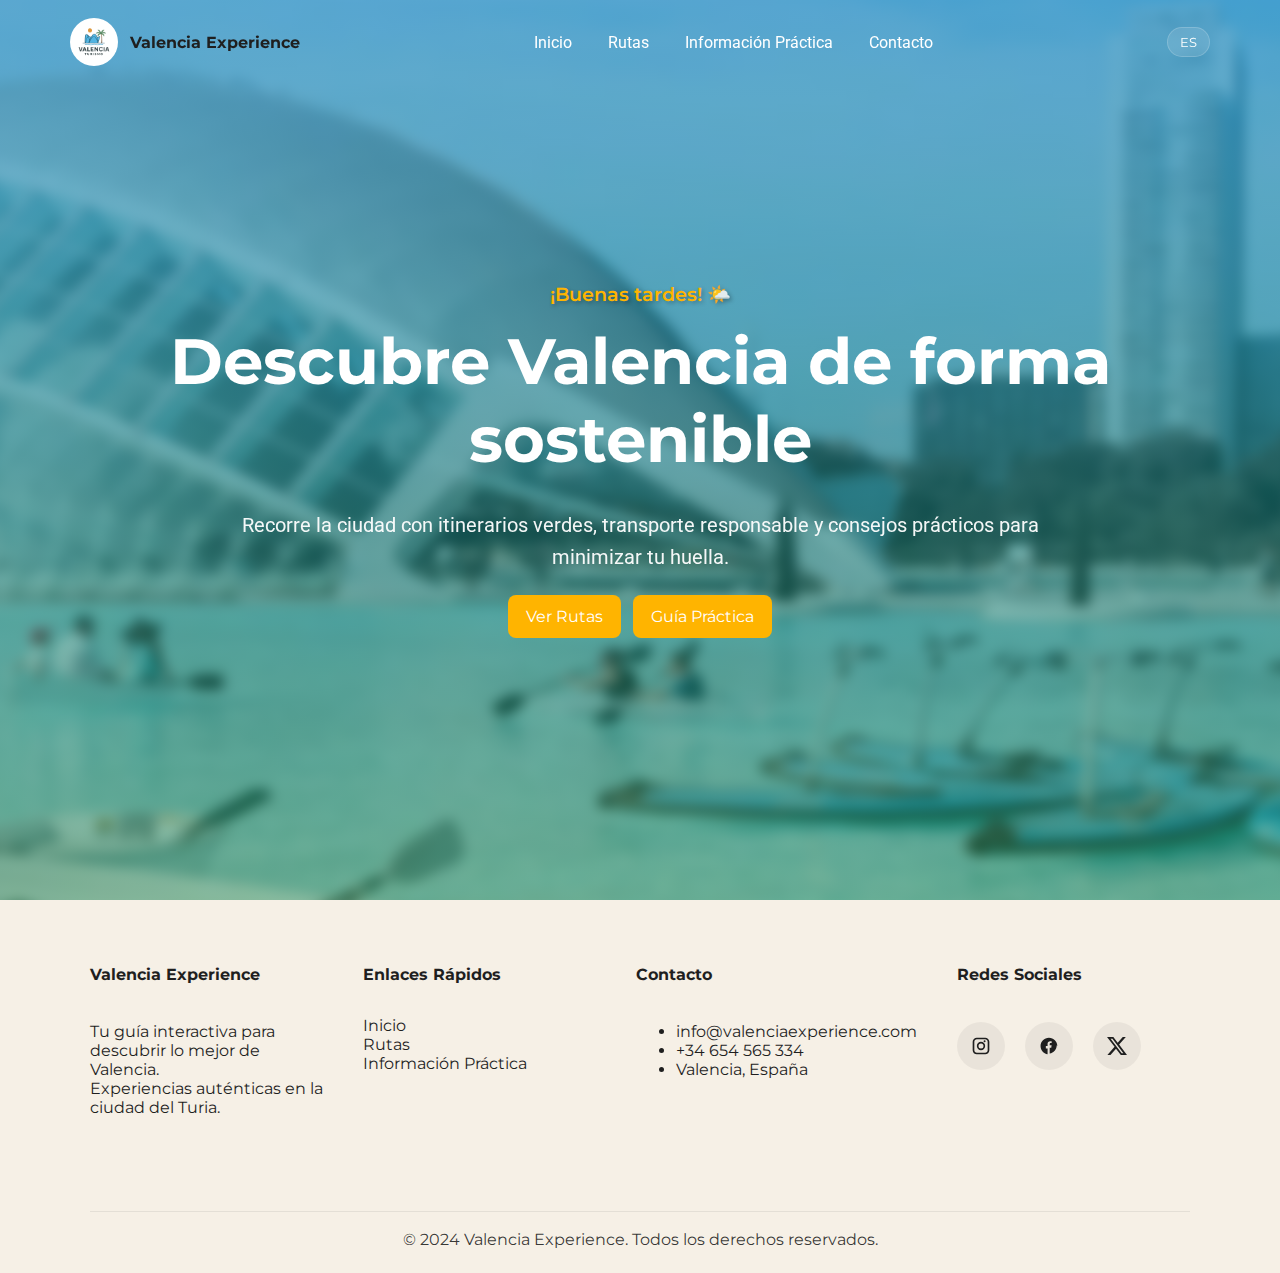
<file: index.html>
<!doctype html>
<html lang="es">
<head>
  <meta charset="utf-8">
  <meta name="viewport" content="width=device-width, initial-scale=1">
  <meta name="description" content="Guía interactiva para visitar Valencia de forma sostenible: rutas, transporte y consejos prácticos.">
  <title>Valencia Sostenible — Inicio</title>
  <!-- Preconnect para Google Fonts -->
  <link rel="preconnect" href="https://fonts.googleapis.com">
  <link rel="preconnect" href="https://fonts.gstatic.com" crossorigin>
  <link href="https://fonts.googleapis.com/css2?family=Montserrat:wght@400;600;700&family=Roboto:wght@300;400;500;700&display=swap" rel="stylesheet">
  <link href="https://fonts.googleapis.com/css2?family=Playfair+Display:wght@400;700&display=swap" rel="stylesheet">
  <link rel="stylesheet" href="css/index.css">
</head>
<body>

  <header class="site-header" role="banner">
    <!-- Logo y título -->
    <div class="container header-inner">
      <a href="index.html" class="logo" aria-label="Ir a inicio">
        <img src="assets/valencia.png" alt="Valencia Experience logo" class="brand-logo" width="48" height="48" />
        <span class="brand-text">Valencia Experience</span>
      </a>
      <button class="hamburger" id="hamburger-menu" aria-label="Abrir menú de navegación" aria-controls="main-nav" aria-expanded="false">
        <span></span><span></span><span></span>
      </button>
      <nav class="main-nav" id="main-nav" role="navigation" aria-label="Menú principal">
        <a href="index.html">Inicio</a>
        <a href="rutas.html">Rutas</a>
        <a href="index.html">Información Práctica</a>
        <a href="index.html">Contacto</a>
      </nav>
      <button id="lang-toggle" class="lang" aria-label="Cambiar idioma">ES</button>
    </div>
  </header>

  <main role="main">
    <section class="hero">
      <!-- Fondo de la sección Hero -->
      <div class="hero-overlay"></div>
      <div class="container hero-inner">
        <!-- Mensaje de bienvenida personalizado -->
        <p id="welcome-message" class="welcome-msg"></p>
        <!-- Título y descripción -->
        <h1 class="hero-title" data-i18n="hero.title">Descubre Valencia de forma sostenible</h1> <br>
        <p class="hero-sub" data-i18n="hero.lead">Recorre la ciudad con itinerarios verdes, transporte responsable y consejos prácticos para minimizar tu huella.</p>
        <!-- Acciones de la sección Hero -->
        <div class="hero-actions">
          <a class="btn btn-primary" href="rutas.html" data-i18n="hero.cta1">Ver Rutas</a>
          <a class="btn btn-primary" href="index.html" data-i18n="hero.cta2">Guía Práctica</a>
        </div>
      </div>
    </section>
    </main>

  <footer role="contentinfo">
    <div class="footer-top">
      <div class="container footer-inner">
        <!-- Descripción de Valencia Experience -->
        <div class="footer-col">
          <h4>Valencia Experience</h4>
          <p>Tu guía interactiva para descubrir lo mejor de Valencia. <br /> Experiencias auténticas en la ciudad del Turia.</p>
        </div>
        <!-- Enlaces rápidos -->
        <div class="footer-col">
          <h4>Enlaces Rápidos</h4>
          <ul class="footer-links">
            <li><a href="index.html">Inicio</a></li>
            <li><a href="rutas.html">Rutas</a></li>
            <li><a href="index.html">Información Práctica</a></li>
          </ul>
        </div>
        <!-- Información de contacto -->
        <div class="footer-col">
          <h4>Contacto</h4>
            <ul>
              <li>info@valenciaexperience.com</li>
              <li>+34 654 565 334</li>
              <li>Valencia, España</li>
            </ul>
        </div>
        <!-- Redes Sociales --> 
        <div class="footer-col footer-socials">
          <h4>Redes Sociales</h4>
          <div class="social-icons">
            <a href="https://www.instagram.com/ajuntamentvlc/?hl=es" aria-label="Instagram" class="social-link" target="_blank" rel="noopener noreferrer">
              <!-- Instagram SVG -->
              <svg viewBox="0 0 24 24" width="20" height="20" aria-hidden="true" focusable="false" role="img">
                <path d="M7 2C4.238 2 2 4.238 2 7v10c0 2.762 2.238 5 5 5h10c2.762 0 5-2.238 5-5V7c0-2.762-2.238-5-5-5H7zm10 2c1.654 0 3 1.346 3 3v10c0 1.654-1.346 3-3 3H7c-1.654 0-3-1.346-3-3V7c0-1.654 1.346-3 3-3h10z"/>
                <path d="M12 7a5 5 0 100 10 5 5 0 000-10zm0 2a3 3 0 110 6 3 3 0 010-6zM17.5 6.2a1.2 1.2 0 11-2.4 0 1.2 1.2 0 012.4 0z"/>
              </svg>
            </a>
            <a href="https://www.facebook.com/AjuntamentVLC/?locale=es_ES" aria-label="Facebook" class="social-link" target="_blank" rel="noopener noreferrer">
              <!-- Facebook SVG -->
              <svg viewBox="0 0 24 24" width="20" height="20" aria-hidden="true" focusable="false" role="img">
                <path d="M22 12.07C22 6.48 17.52 2 11.93 2 6.34 2 1.86 6.48 1.86 12.07c0 4.99 3.66 9.13 8.44 9.92v-7.03H8.22v-2.89h2.08V9.38c0-2.06 1.22-3.2 3.07-3.2.89 0 1.82.16 1.82.16v2h-1.03c-1.02 0-1.34.64-1.34 1.3v1.57h2.28l-.36 2.89h-1.92v7.03c4.78-.79 8.44-4.93 8.44-9.92z"/>
              </svg>
            </a>
            <a href="https://x.com/valencia" aria-label="X" class="social-link" target="_blank" rel="noopener noreferrer">
              <!-- X (Twitter) mark SVG -->
            <svg xmlns="http://www.w3.org/2000/svg" width="16" height="16" fill="currentColor" class="bi bi-twitter-x" viewBox="0 0 16 16" aria-hidden="true" focusable="false" role="img">
              <path d="M12.6.75h2.454l-5.36 6.142L16 15.25h-4.937l-3.867-5.07-4.425 5.07H.316l5.733-6.57L0 .75h5.063l3.495 4.633L12.601.75Zm-.86 13.028h1.36L4.323 2.145H2.865z"/>
            </svg>
            </a>
          </div>
        </div>
      </div>
    </div>
    <div class="footer-bottom">
      <!-- Copyright -->
      <div class="container">
        <hr class="footer-sep">
        <p class="copyright">© 2024 Valencia Experience. Todos los derechos reservados.</p>
      </div>
    </div>
  </footer>

  <script src="js/index.js"></script>
</body>
</html>
</file>
<file: css/index.css>
/* Para todo el documento */
* {
    box-sizing: border-box;
    font-family: 'Montserrat', sans-serif
}

/* Colores predeterminados */
:root {
    --blue: #0077B6;
    --orange: #FFB400;
    --green-albufera: #2E8B57;
    --sand: #F0E6D6;
    --dark: #1F1F1F;
    --muted: #.lang {
    background: rgba(255, 255, 255, 0.12);
    border: 1px solid rgba(255, 255, 255, 0.18);
    padding: 10px 16px;
    min-width: 48px;
    min-height: 48px;
    border-radius: 18px;
    color: #000000;
    transition: all .18s ease;
    cursor: pointer;
    font-size: 15px;
    font-weight: 600;
}    --sand-dark: #2b2620;
    --on-blue: #ffffff
}

html,
body {
    margin: 0;
    color: #1f1f1f
}

body {
    padding-top: 74px
}

.container {
    max-width: 1100px;
    margin: 0 auto;
    padding: 0 20px
}

/* Header */
.site-header {
    background: transparent;
    position: fixed;
    left: 0;
    right: 0;
    top: 0;
    z-index: 20;
    transition: background .28s ease, backdrop-filter .28s ease
}

.site-header.scrolled {
    background: var(--sand);
    backdrop-filter: blur(6px)
}

/* Cambiar color de letra al después de scroll */
.site-header.scrolled .main-nav a {
  color: var(--dark)
}

.header-inner {
    display: flex;
    align-items: center;
    justify-content: space-between;
    padding: 18px 0
}

/* Menú hamburguesa - Responsive */

/* Hamburguesa oculta en desktop */
.hamburger {
    display: none;
    background: none;
    border: none;
    flex-direction: column;
    justify-content: center;
    align-items: center;
    width: 44px;
    height: 44px;
    cursor: pointer;
    z-index: 100;
    position: relative;
    padding: 8px;
    border-radius: 8px;
    transition: background 0.3s ease;
}

.hamburger:hover {
    background: rgba(0, 0, 0, 0.05);
}

.hamburger span {
    display: block;
    width: 26px;
    height: 3px;
    margin: 3px 0;
    background: var(--dark);
    border-radius: 3px;
    transition: all 0.3s cubic-bezier(0.68, -0.55, 0.265, 1.55);
    transform-origin: center;
}

/* Navegación principal en desktop */
.main-nav {
    display: flex;
    flex-direction: row;
    align-items: center;
    gap: 0;
}

/* Mostrar hamburguesa y menú desplegable en móvil/tablet */
@media (max-width: 900px) {
    .hamburger { 
        display: flex;
    }
    
    .main-nav {
        position: fixed;
        top: 74px;
        right: 20px;
        background: #fff;
        box-shadow: 0 12px 48px rgba(0,0,0,0.15);
        border-radius: 16px;
        flex-direction: column;
        align-items: flex-start;
        min-width: 220px;
        padding: 16px 0;
        opacity: 0;
        pointer-events: none;
        transform: translateY(-20px) scale(0.95);
        transition: opacity 0.3s cubic-bezier(0.68, -0.55, 0.265, 1.55), 
                    transform 0.3s cubic-bezier(0.68, -0.55, 0.265, 1.55);
        z-index: 90;
        max-height: 0;
        overflow: hidden;
    }
    
    .main-nav.open {
        opacity: 1;
        pointer-events: auto;
        transform: translateY(0) scale(1);
        max-height: 400px;
    }
    
    .main-nav a {
        color: var(--dark) !important;
        margin: 0;
        padding: 12px 24px;
        font-size: 17px;
        width: 100%;
        display: block;
        transition: all 0.2s ease;
        border-left: 3px solid transparent;
    }
    
    .main-nav a:hover,
    .main-nav a.active {
        background: rgba(255, 180, 0, 0.1);
        border-left-color: var(--orange);
        padding-left: 28px;
    }
    
    .main-nav a::after {
        display: none;
    }
    
    .header-inner { 
        flex-direction: row; 
        gap: 12px; 
        align-items: center;
        justify-content: space-between;
    }
    
    .logo {
        order: 1;
        flex: 0 0 auto;
    }
    
    .lang { 
        margin-left: auto;
        margin-right: 8px;
        order: 2;
    }
    
    .hamburger {
        order: 3;
        margin-left: 0;
    }
}

/* Animación hamburguesa a X */
.hamburger.active span:nth-child(1) {
    transform: translateY(9px) rotate(45deg);
}

.hamburger.active span:nth-child(2) {
    opacity: 0;
    transform: scale(0);
}

.hamburger.active span:nth-child(3) {
    transform: translateY(-9px) rotate(-45deg);
}

.hamburger.active {
    background: rgba(255, 180, 0, 0.15);
}

/* Ajustes adicionales para móvil pequeño */
@media (max-width: 575px) {
    .main-nav {
        right: 12px;
        top: 64px;
        min-width: calc(100vw - 24px);
        max-width: calc(100vw - 24px);
        border-radius: 20px;
    }
    
    .main-nav a {
        font-size: 16px;
        padding: 14px 20px;
    }
}

/* Look tipo app móvil: hero más compacto, botones grandes, footer sticky opcional */
@media (max-width: 600px) {
    .hero { border-radius: 0 0 24px 24px; box-shadow: 0 8px 32px rgba(0,0,0,0.10); }
    .hero-inner { padding: 24px 0 18px 0; }
    .btn, .btn-primary { width: 100%; max-width: 320px; margin: 0 auto; font-size: 17px; }
    .footer-top { border-radius: 18px 18px 0 0; box-shadow: 0 -4px 24px rgba(0,0,0,0.08); }
}

.logo {

    font-weight: 700;
    color: #fff;
    display: flex;
    align-items: center;
    gap: 12px;
    text-decoration: none
}

.brand-logo {
    width: 48px;
    height: 48px;
    border-radius: 50%;
    object-fit: cover;
    border: 2px solid rgba(255, 255, 255, 0.12);
    background: #fff
}

.brand-text {

    color: var(--dark);
    font-weight: 700;
    text-decoration: none
}

/* Navegación principal */
.main-nav a {
    margin: 0 14px;
    color: #fff;
    text-decoration: none;
    font-family: 'Roboto', sans-serif;
    position: relative;
    padding: 6px 4px;
    transition: transform 0.3s ease, color 0.3s ease;
}



/* Efecto de subrayado */
.main-nav a::after {
    content: '';
    position: absolute;
    left: 0;
    right: 0;
    bottom: -6px;
    height: 3px;
    background: var(--orange);
    opacity: 0;
    transform: scaleX(0);
    transition: transform .22s ease, opacity .22s
}

/* Efecto de subrayado en el enlace activo */
.main-nav a:hover::after {
    opacity: 1;
    transform: scaleX(1)
}

/* Botón de cambio de idioma */
.lang {
    background: rgba(255, 255, 255, 0.12);
    border: 1px solid rgba(255, 255, 255, 0.18);
    padding: 6px 12px;
    border-radius: 18px;
    color: #fff;
    transition: all .18s ease;
    cursor: pointer
}

.lang:hover {
    background: rgba(255, 255, 255, 0.2);
    transform: translateY(-2px);
    box-shadow: 0 4px 10px rgba(0, 0, 0, 0.06)
}

/* Hero Section */
.hero {
    position: relative;
    height: 100vh;
    display: flex;
    align-items: center;
    color: #fff;
    overflow: hidden
}

/* Fondo de la sección Hero */
.hero::before {
    content: '';
    position: absolute;
    inset: 0;
    background-image: url('../assets/valencia.avif');
    background-size: cover;
    background-position: center;
    filter: blur(6px);
    transform: scale(1.03);
    z-index: 0
}

/* Superposición de la sección Hero */
.hero-overlay {
    position: absolute;
    inset: 0;
    background: linear-gradient(180deg, rgba(0, 119, 182, 0.6), rgba(46, 139, 87, 0.55));
    z-index: 1
}

.hero-inner {
    position: relative;
    z-index: 2;
    text-align: center;
    padding: 80px 0
}

.hero-title {

    font-size: 56px;
    margin: 0 0 12px;
    color: #fff
}

.hero-sub {
    font-family: 'Roboto', sans-serif;
    font-size: 20px;
    max-width: 800px;
    margin: 0 auto 22px;
    opacity: 0.95;
    line-height: 1.6;
}

.hero-actions {
    display: flex;
    gap: 12px;
    justify-content: center;
    align-items: center
}

.btn {

    border-radius: 8px;
    padding: 12px 18px;
    text-decoration: none;
    display: inline-block
}

.btn-primary {
    background: var(--orange);
    color: #fff;
    border: 0
}

/* Footer */

.footer-top {
    background: rgba(240, 230, 214, 0.6);
    color: var(--dark);
    padding: 44px 0;
    width: 100%;
    max-width: 100vw;
    margin: 0 auto;
    border-radius: 0;
    box-shadow: none;
    position: static;
    left: auto;
    bottom: auto;
    transform: none;
    transition: none;
    z-index: 1;
}

.footer-inner {
    display: flex;
    gap: 40px;
    align-items: flex-start;
    align-content: flex-start;
}

.footer-col {
    flex: 1;
    display: flex;
    flex-direction: column;
    justify-content: flex-start;
}

.footer-desc {
    max-width: 360px;
    line-height: 1.6;
    color: rgba(31, 31, 31, 0.95);
    font-family: 'Roboto', sans-serif;
}

.footer-links {
    list-style: none;
    padding: 0;
    margin: 10px 0;
    font-family: 'Roboto', sans-serif;
}

.footer-links a {
    color: var(--dark);
    text-decoration: none;
}

.footer-bottom {
    background: rgba(240, 230, 214, 0.6);
    padding: 16px 0;
    font-family: 'Roboto', sans-serif;
}

.footer-sep {
    border: 0;
    border-top: 1px solid rgba(31, 31, 31, 0.08);
    margin: 18px 0;
}

.footer-socials {
    margin: 0;
    display: flex;
    flex-direction: column;
    justify-content: flex-start;
    gap: 10px;
}

.footer-socials h5 {
    color: var(--dark);
    margin: 0 0 6px;
    font-weight: 600;
}

.social-icons a {
    color: var(--dark);
    text-decoration: none;
    display: inline-flex;
    align-items: center;
    justify-content: center;
    width: 48px;
    height: 48px;
    padding: 14px;
    background: rgba(0, 0, 0, 0.05);
    border-radius: 50%;
    transition: all 0.3s ease;
    margin-right: 8px;
}

.social-icons a:hover {
    background: var(--orange);
    transform: translateY(-2px);
}

.social-icons .social-link {
    background: rgba(0, 0, 0, 0.05);
}

.social-link svg {
    width: 20px;
    height: 20px;
}

.social-link svg path {
    fill: var(--dark);
}

.footer-socials .social-icons {
    margin-top: 6px;
    display: flex;
    gap: 12px;
}

.copyright {
    text-align: center;
    color: rgba(31, 31, 31, 0.9);
    margin: 8px 0
}

/* Diseño responsive*/

/* Desktop Large (1200px+) */
@media (min-width: 1200px) {
    .container {
        max-width: 1140px;
    }
    .hero-title {
        font-size: 64px;
    }
}

/* Desktop (992px - 1199px) */
@media (max-width: 1199px) {
    .container {
        max-width: 960px;
    }
}

/* Tablet Landscape (768px - 991px) */
@media (max-width: 991px) {
    .container {
        max-width: 720px;
        padding: 0 16px;
    }
    
    .hero {
        height: 80vh;
        min-height: 500px;
    }
    
    .hero-title {
        font-size: 42px;
    }
    
    .hero-sub {
        font-size: 18px;
        max-width: 600px;
    }
    
    .hero-inner {
        padding: 60px 0;
    }
    
    .footer-inner {
        flex-wrap: wrap;
        gap: 30px;
    }
    
    .footer-col {
        flex: 1 1 45%;
        min-width: 200px;
    }
}

/* Tablet Portrait (576px - 767px) */
@media (max-width: 767px) {
    body {
        padding-top: 64px;
    }
    
    .container {
        max-width: 100%;
        padding: 0 12px;
    }
    
    .header-inner {
        padding: 12px 0;
    }
    
    .brand-logo {
        width: 40px;
        height: 40px;
    }
    
    .brand-text {
        font-size: 16px;
    }
    
    .hero {
        height: 70vh;
        min-height: 450px;
    }
    
    .hero-title {
        font-size: 32px;
        margin: 0 0 16px;
    }
    
    .hero-sub {
        font-size: 16px;
        max-width: 500px;
        line-height: 1.5;
    }
    
    .hero-inner {
        padding: 40px 0;
    }
    
    .hero-actions {
        flex-direction: column;
        gap: 10px;
        width: 100%;
        max-width: 320px;
        margin: 0 auto;
    }
    
    .btn {
        width: 100%;
        padding: 14px 20px;
        font-size: 16px;
        text-align: center;
    }
    
    .footer-inner {
        flex-direction: column;
        gap: 24px;
    }
    
    .footer-col {
        width: 100%;
        flex: 1 1 100%;
    }
    
    .footer-top {
        padding: 32px 0;
    }
    
    .footer-bottom {
        padding: 12px 0;
    }
}

/* Mobile Large (480px - 575px) */
@media (max-width: 575px) {
    .hero {
        height: 100vh;
        min-height: 100vh;
        border-radius: 0 0 32px 32px;
        box-shadow: 0 8px 40px rgba(0,0,0,0.15);
    }
    
    .hero-title {
        font-size: 28px;
        line-height: 1.3;
    }
    
    .hero-sub {
        font-size: 15px;
        max-width: 100%;
        padding: 0 8px;
    }
    
    .hero-inner {
        padding: 32px 0;
    }
    
    .hero-actions {
        gap: 12px;
        max-width: 100%;
        padding: 0 8px;
    }
    
    .btn {
        padding: 16px 24px;
        font-size: 17px;
        font-weight: 600;
        border-radius: 12px;
    }
    
    .footer-top {
        padding: 24px 0;
        border-radius: 24px 24px 0 0;
        box-shadow: 0 -4px 32px rgba(0,0,0,0.1);
    }
    
    .footer-col h4,
    .footer-col h5 {
        font-size: 16px;
        margin-bottom: 10px;
    }
    
    .footer-col p,
    .footer-col ul li {
        font-size: 14px;
    }
    
    .footer-bottom {
        padding: 16px 0;
    }
    
    .copyright {
        font-size: 13px;
    }
}

/* Mobile Small (0 - 479px) */
@media (max-width: 479px) {
    body {
        padding-top: 56px;
    }
    
    .container {
        padding: 0 8px;
    }
    
    .header-inner {
        padding: 10px 0;
    }
    
    .brand-logo {
        width: 36px;
        height: 36px;
    }
    
    .brand-text {
        font-size: 15px;
    }
    
    .lang {
        padding: 5px 10px;
        font-size: 13px;
    }
    
    .hero {
        border-radius: 0 0 24px 24px;
    }
    
    .hero-title {
        font-size: 24px;
        margin: 0 0 12px;
    }
    
    .hero-sub {
        font-size: 14px;
        line-height: 1.4;
    }
    
    .hero-inner {
        padding: 24px 0;
    }
    
    .btn {
        padding: 14px 20px;
        font-size: 16px;
        border-radius: 10px;
    }
    
    .footer-top {
        padding: 20px 0;
        border-radius: 20px 20px 0 0;
    }
    
    .footer-col {
        margin-bottom: 16px;
    }
    
    .footer-col h4,
    .footer-col h5 {
        font-size: 15px;
        margin-bottom: 8px;
    }
    
    .footer-col p,
    .footer-col ul li {
        font-size: 13px;
        line-height: 1.5;
    }
    
    .footer-sep {
        margin: 12px 0;
    }
    
    .copyright {
        font-size: 12px;
        line-height: 1.4;
    }
    
    .social-icons {
        display: flex;
        gap: 8px;
    }
    
    .social-icons a {
        margin-right: 8px;
    }
}

/* Landscape orientation adjustments for mobile */
@media (max-width: 767px) and (orientation: landscape) {
    .hero {
        height: 100vh;
        min-height: 100vh;
    }
    
    .hero-inner {
        padding: 20px 0;
    }
    
    .hero-title {
        font-size: 26px;
        margin: 0 0 8px;
    }
    
    .hero-sub {
        font-size: 14px;
        margin: 0 auto 12px;
    }
    
    .hero-actions {
        gap: 8px;
    }
    
    .btn {
        padding: 10px 16px;
        font-size: 15px;
    }
}

/* Mensaje de bienvenida personalizado */
.welcome-msg {
    font-size: 1.2rem;
    color: var(--orange);
    font-weight: 600;
    margin-bottom: 1rem;
    text-align: center;
    animation: fadeInDown 0.8s ease;
    text-shadow: 2px 2px 4px rgba(0, 0, 0, 0.3);
}

@keyframes fadeInDown {
    from {
        opacity: 0;
        transform: translateY(-20px);
    }
    to {
        opacity: 1;
        transform: translateY(0);
    }
}

@media (max-width: 768px) {
    .welcome-msg {
        font-size: 1rem;
    }
}
</file>
